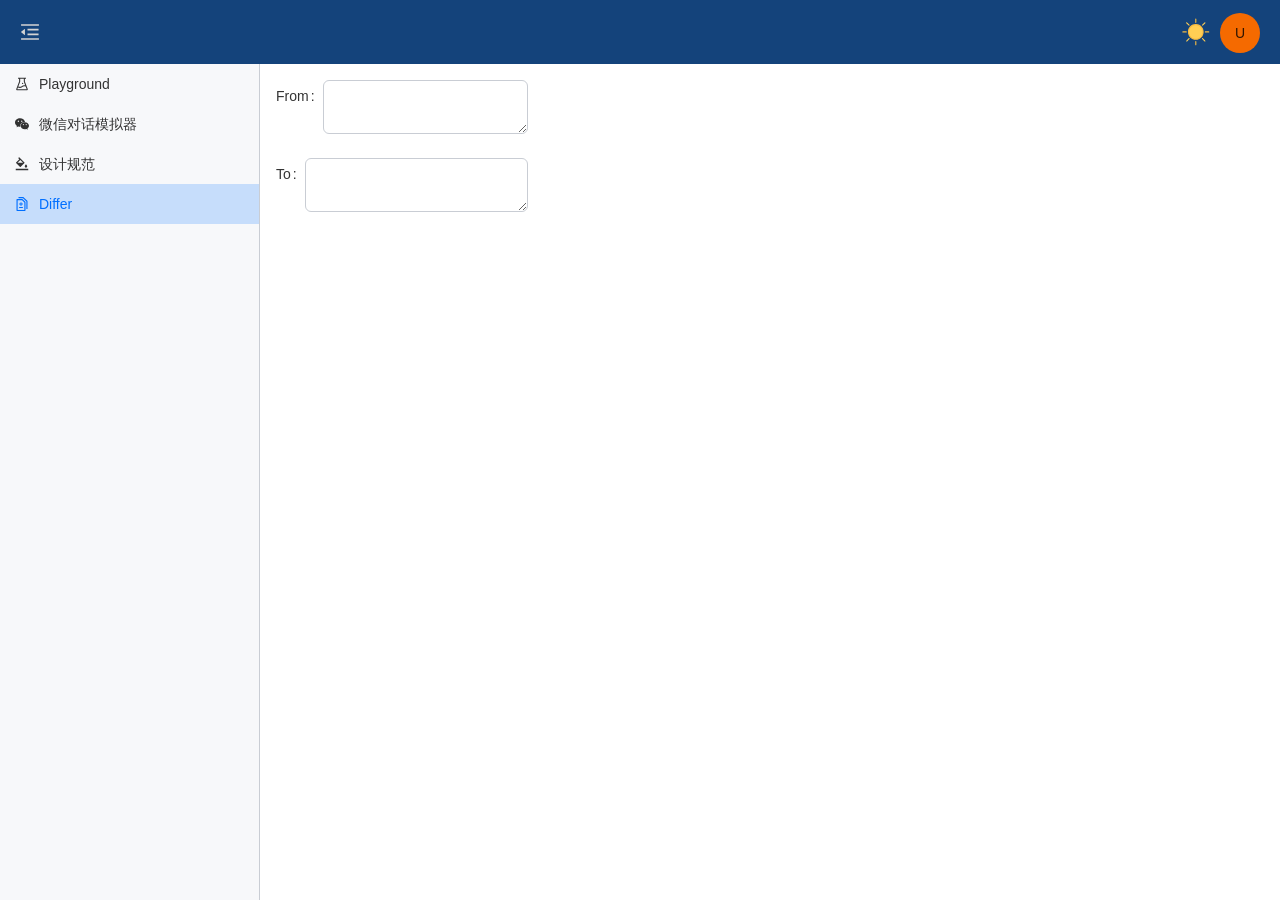
<file: index.html>
<!doctype html>
<html lang="zh-CN">
  <head>
    <meta charset="UTF-8" />
    <meta http-equiv="X-UA-Compatible" content="IE=edge,chrome=1" />
    <meta name="viewport" content="width=device-width, initial-scale=1.0" />
    <script type="module" crossorigin src="/assets/index-iRfHkg0E.js"></script>
  </head>
  <body class="theme-light">
    <div id="root"></div>
  </body>
</html>
</file>
